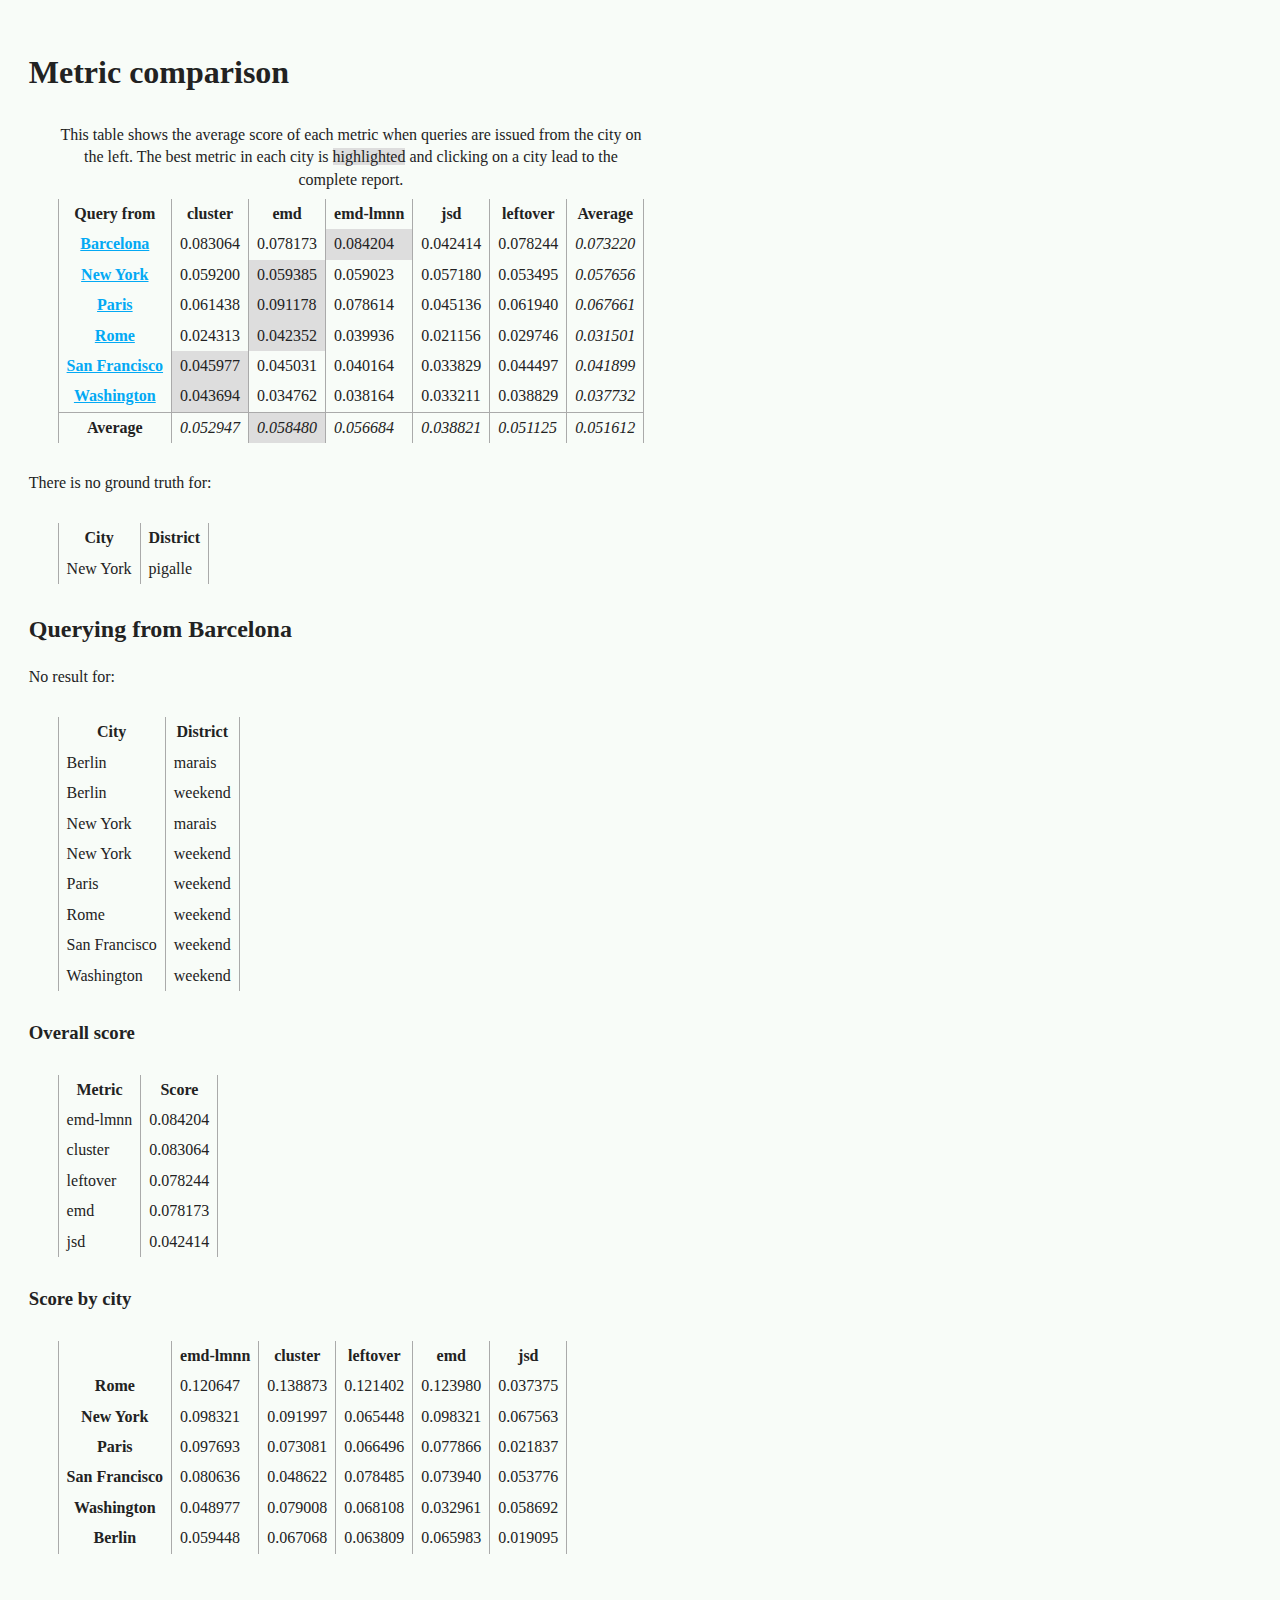
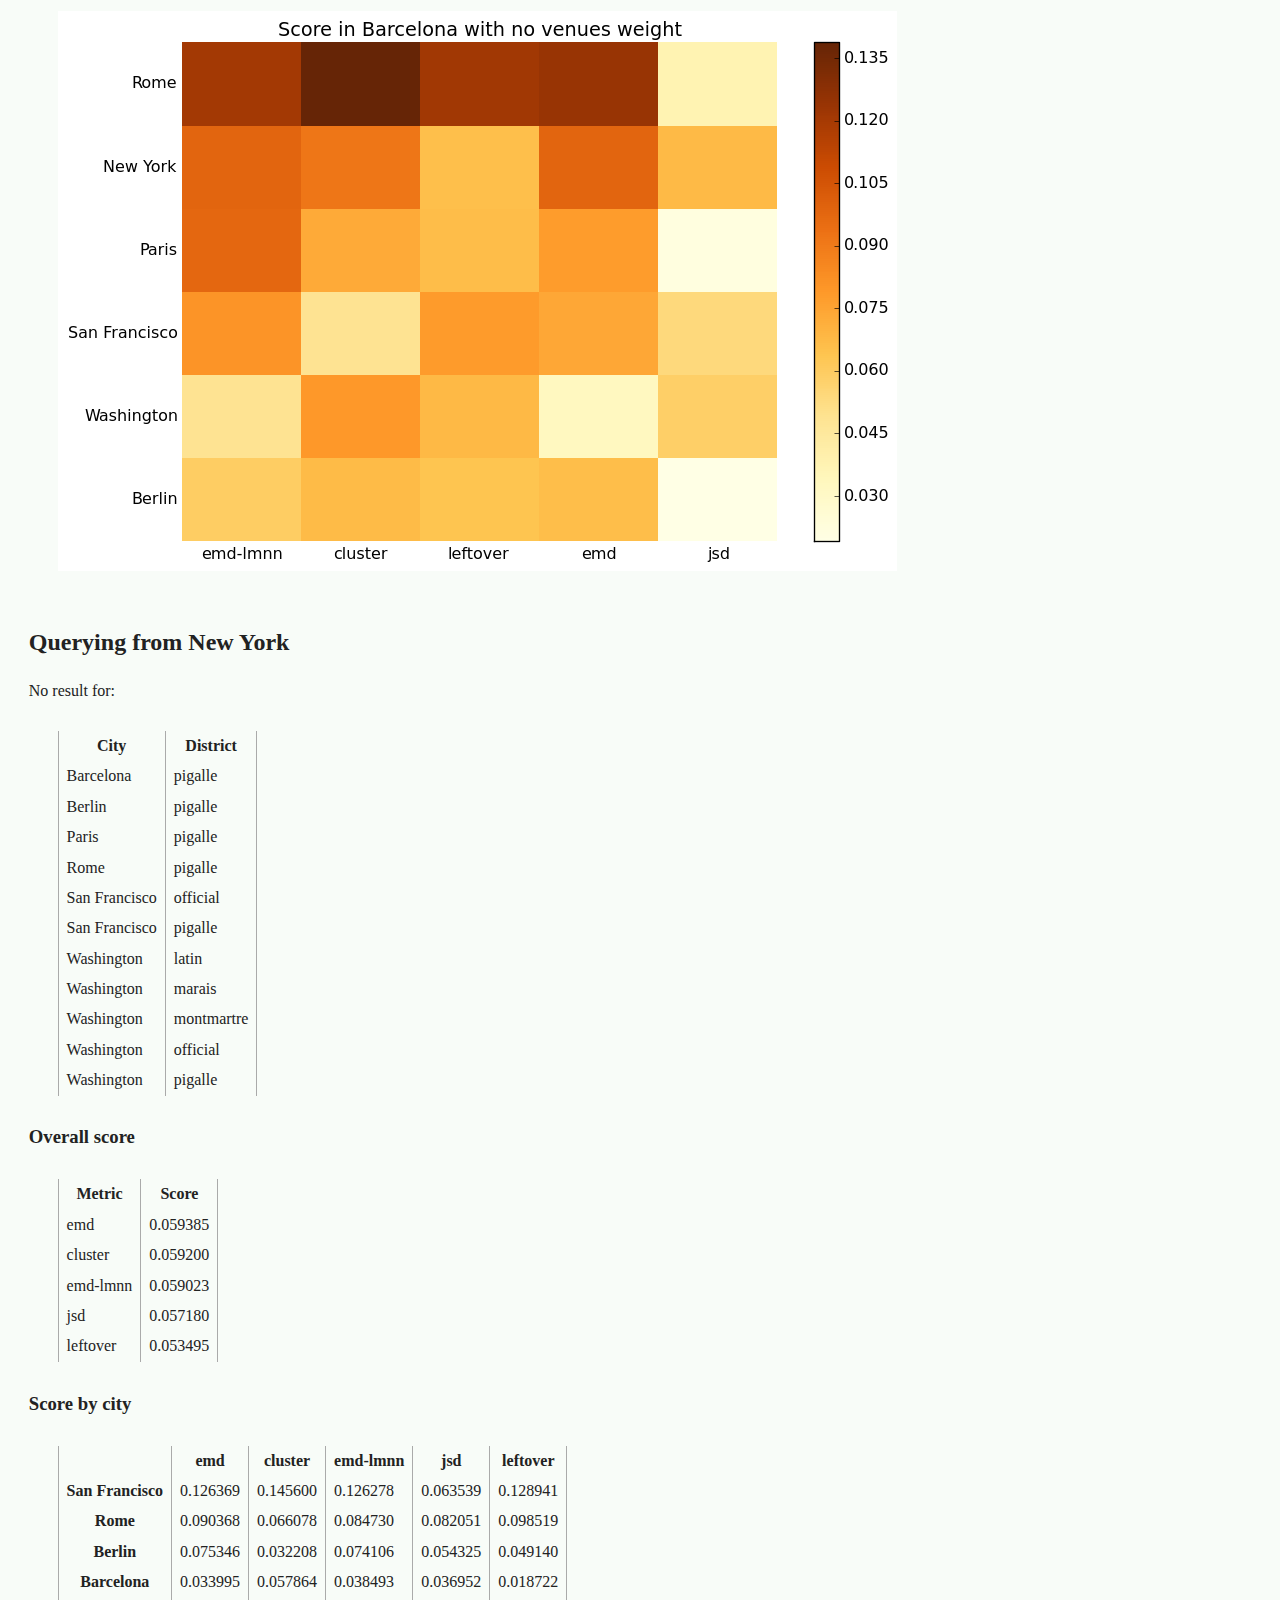
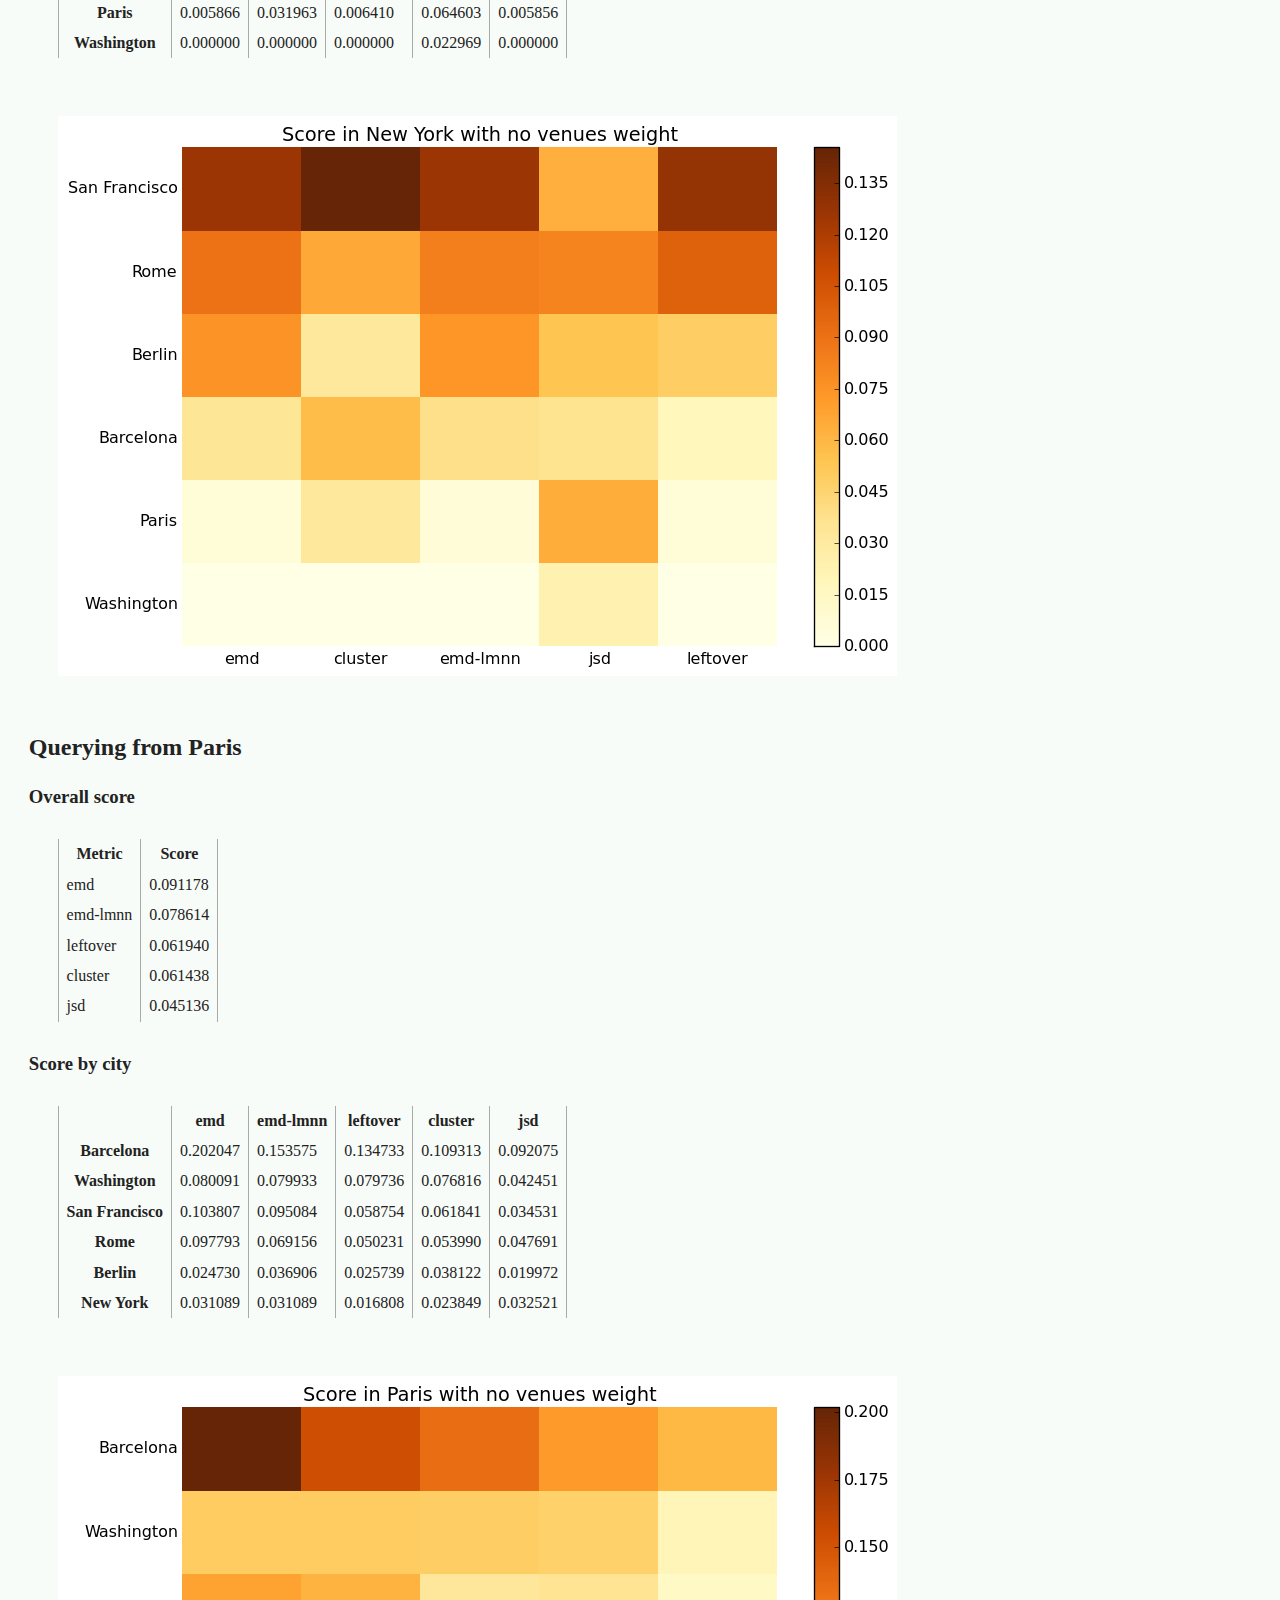
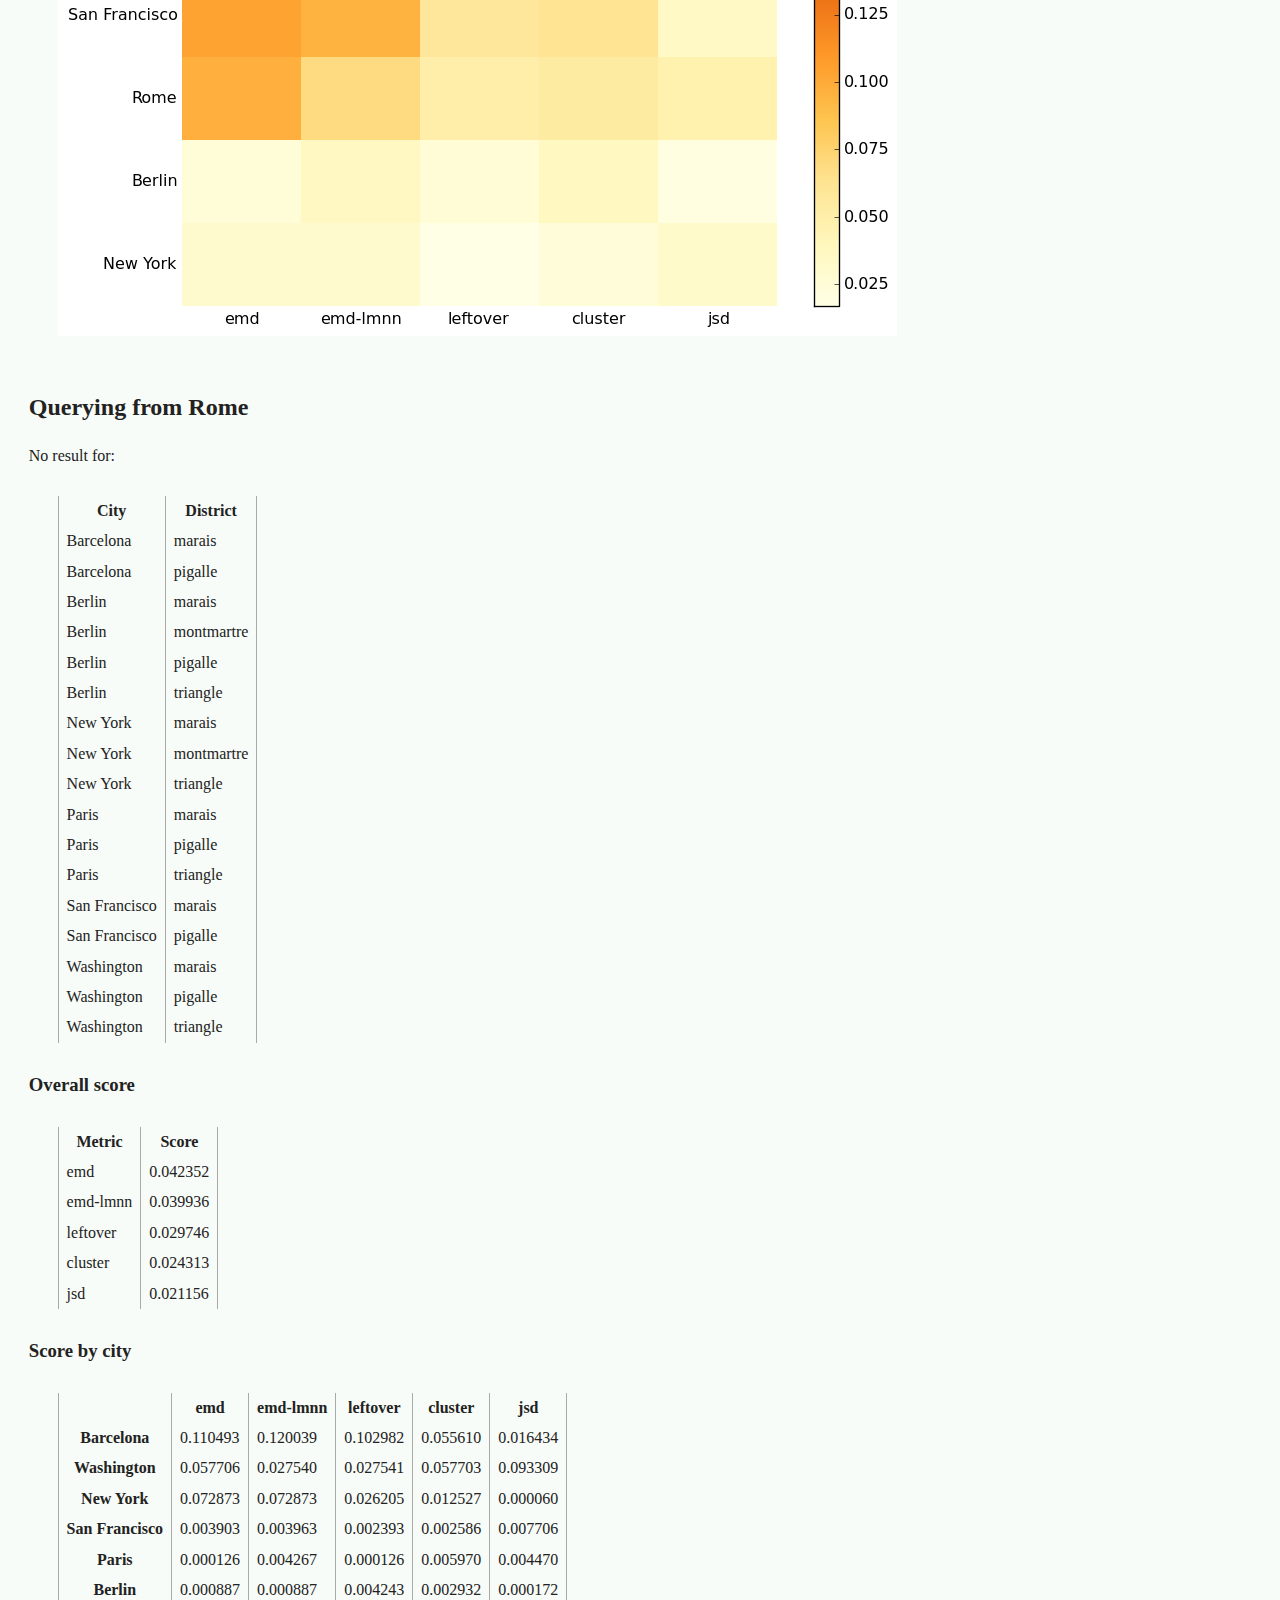
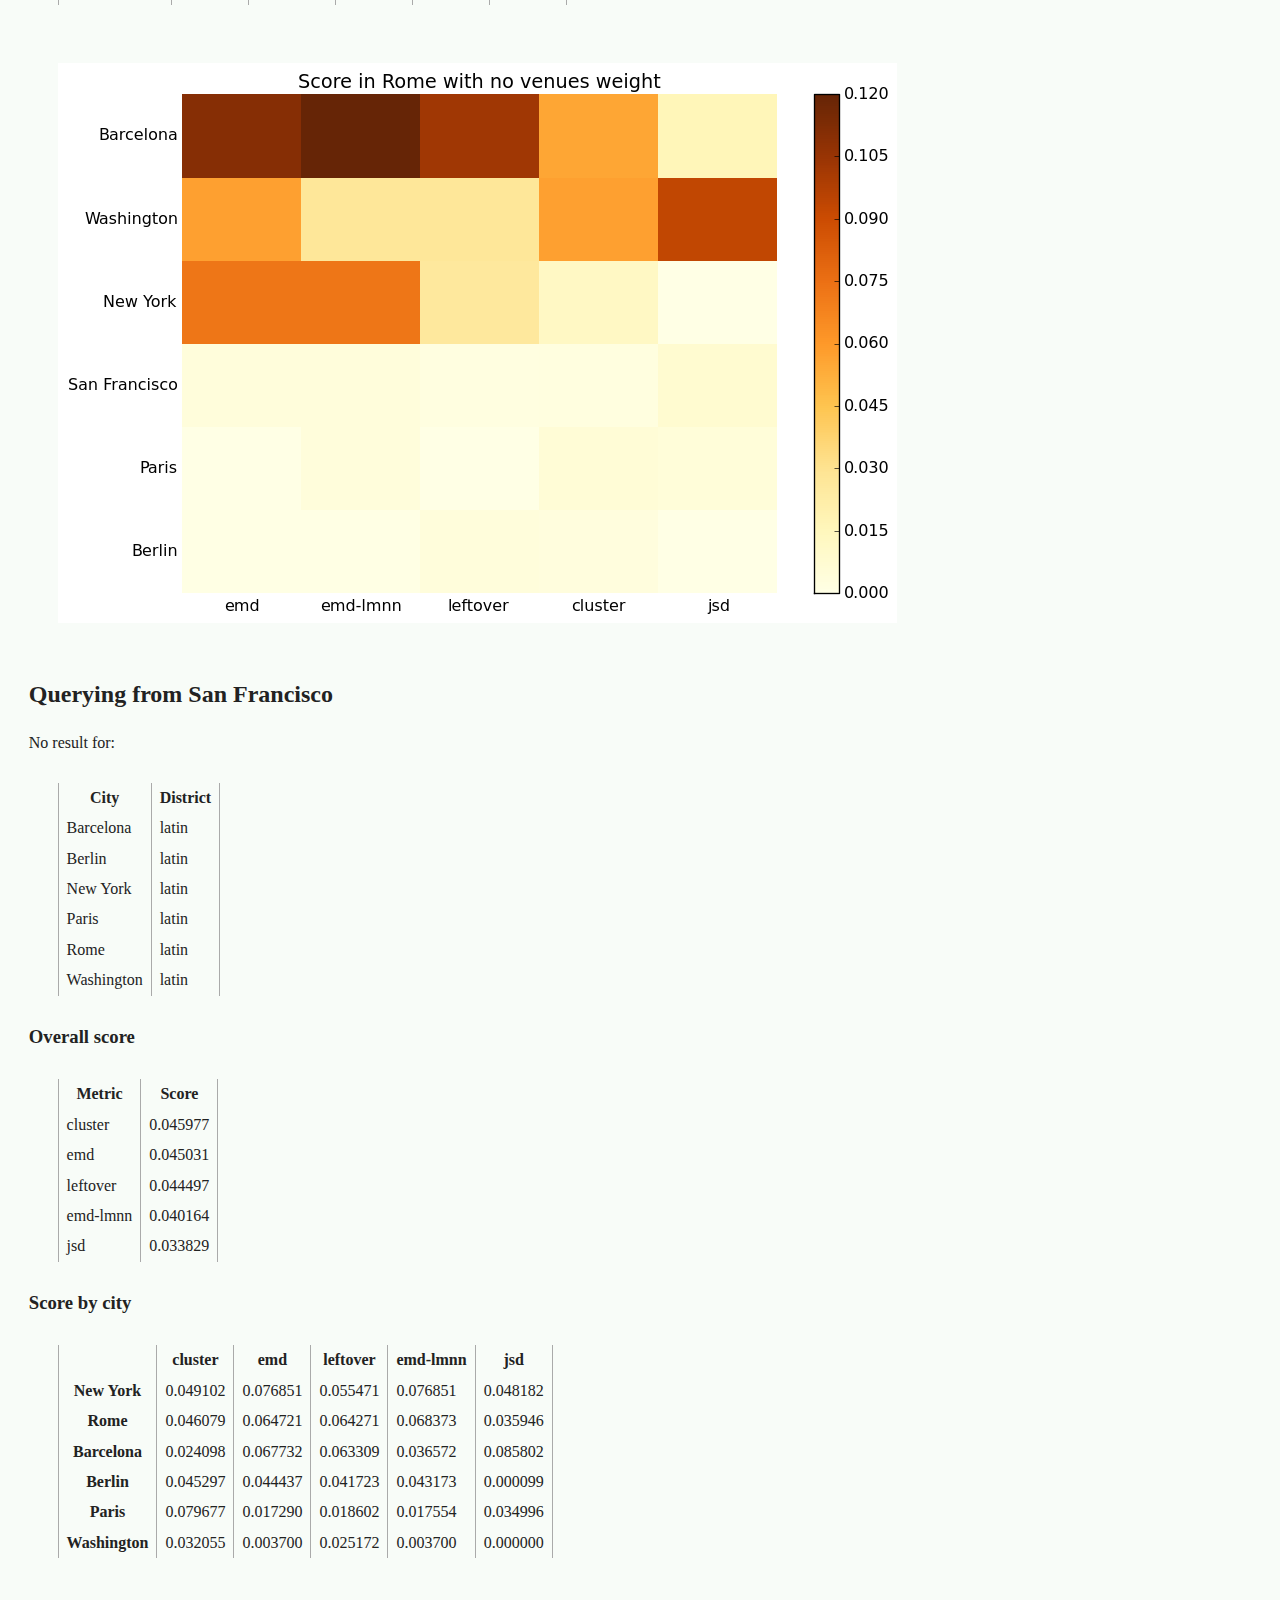
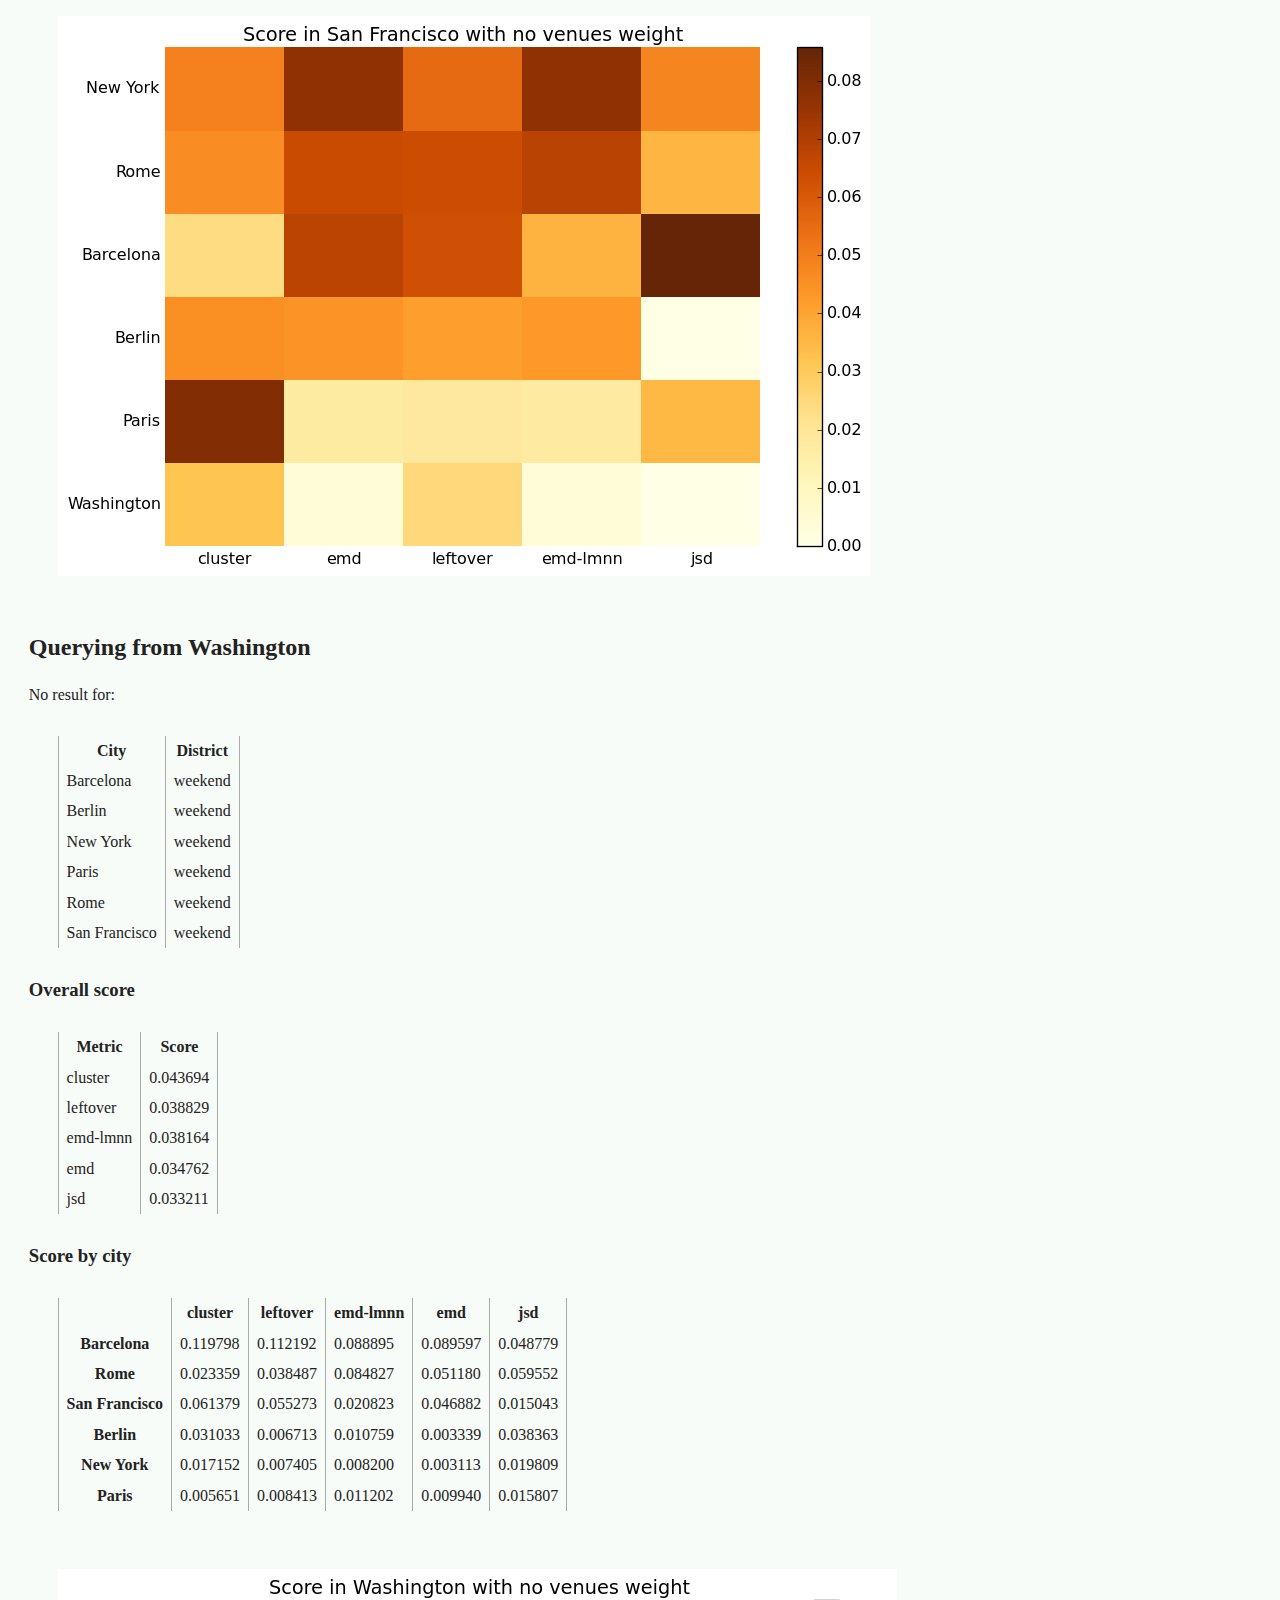
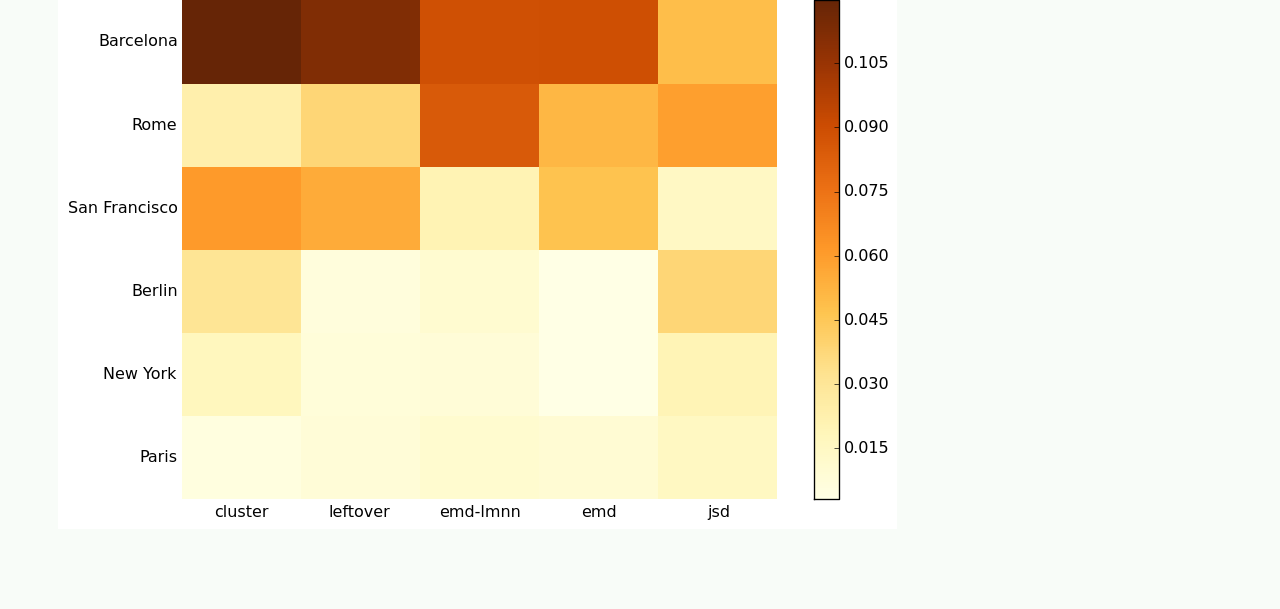
<file: comparaison/res.htm>
<!DOCTYPE html>
<html>
<head>
  <meta charset="utf-8">
  <meta name="generator" content="pandoc">
  <meta name="viewport" content="width=device-width, initial-scale=1.0, user-scalable=yes">
  <title>Metric comparison</title>
  <style type="text/css">code{white-space: pre;}
	  * {
		  -moz-box-sizing: border-box;
		  box-sizing: border-box;
	  }
	  body {
		  padding: 1.3em;
		  background: #f8fcf8;
		  color: #222;
		  line-height: 1.4;
	  }
	  a {color: #03a9f4;}
	  img {margin: 1.8em;}
table{margin: 1.8em; border-collapse:collapse;}
tr {border: none;}
td, th {padding: 0.25rem 0.5rem;
border-right: solid 1px #aaa; border-left: solid 1px #aaa;
}
.average {
	font-style: italic;
}
.bcity {
	background: #ddd;
}
caption {
	margin-bottom: 0.5em;
}
  </style>
  <!--[if lt IE 9]>
    <script src="http://html5shim.googlecode.com/svn/trunk/html5.js"></script>
  <![endif]-->
</head>
<body>
	<h1>Metric comparison</h1>
<table class="dataframe">
	<caption>This table shows the average score of each metric when queries
		are issued from the city on the left.  The best metric in each
		city is <span class="bcity">highlighted</span> and clicking on
		a city lead to the complete report.</caption>
  <thead>
    <tr>
      <th>Query from</th>
      <th>cluster</th>
      <th>emd</th>
      <th>emd-lmnn</th>
      <th>jsd</th>
      <th>leftover</th>
      <th>Average</th>
    </tr>
  </thead>
  <tbody>
    <tr>
	    <th><a href="#barcelona">Barcelona</a></th>
      <td> 0.083064</td>
      <td> 0.078173</td>
      <td class="bcity"> 0.084204</td>
      <td> 0.042414</td>
      <td> 0.078244</td>
      <td class="average"> 0.073220</td>
    </tr>
    <tr>
	    <th><a href="#newyork">New York</a></th>
      <td> 0.059200</td>
      <td class="bcity"> 0.059385</td>
      <td> 0.059023</td>
      <td> 0.057180</td>
      <td> 0.053495</td>
      <td class="average"> 0.057656</td>
    </tr>
    <tr>
	    <th><a href="#paris">Paris</a></th>
      <td> 0.061438</td>
      <td class="bcity"> 0.091178</td>
      <td> 0.078614</td>
      <td> 0.045136</td>
      <td> 0.061940</td>
      <td class="average"> 0.067661</td>
    </tr>
    <tr>
	    <th><a href="#rome">Rome</a></th>
      <td> 0.024313</td>
      <td class="bcity"> 0.042352</td>
      <td> 0.039936</td>
      <td> 0.021156</td>
      <td> 0.029746</td>
      <td class="average"> 0.031501</td>
    </tr>
    <tr>
	    <th><a href="#sanfrancisco">San Francisco</a></th>
      <td class="bcity"> 0.045977</td>
      <td> 0.045031</td>
      <td> 0.040164</td>
      <td> 0.033829</td>
      <td> 0.044497</td>
      <td class="average"> 0.041899</td>
    </tr>
    <tr>
	    <th><a href="#washington">Washington</a></th>
      <td class="bcity"> 0.043694</td>
      <td> 0.034762</td>
      <td> 0.038164</td>
      <td> 0.033211</td>
      <td> 0.038829</td>
      <td class="average"> 0.037732</td>
    </tr>
    <tr style="border-top: solid 1px #aaa;">
      <th>Average</th>
      <td class="average"> 0.052947</td>
      <td class="average bcity"> 0.058480</td>
      <td class="average"> 0.056684</td>
      <td class="average"> 0.038821</td>
      <td class="average"> 0.051125</td>
      <td class="average"> 0.051612</td>
    </tr>
  </tbody>
</table>
<p>There is no ground truth for:</p>
<table  class="dataframe">
  <thead>
    <tr>
      <th>
City
</th>
      <th>
District
</th>
    </tr>
  </thead>
  <tbody>
    <tr>
      <td> 
New York
</td>
      <td> 
pigalle
</td>
    </tr>
  </tbody>
</table>

<h2 id="barcelona">Querying from Barcelona</h2>
<p>No result for:</p>
<table  class="dataframe">
  <thead>
    <tr>
      <th>
City
</th>
      <th>
District
</th>
    </tr>
  </thead>
  <tbody>
    <tr>
      <td>        
Berlin
</td>
      <td>  
marais
</td>
    </tr>
    <tr>
      <td>        
Berlin
</td>
      <td> 
weekend
</td>
    </tr>
    <tr>
      <td>      
New York
</td>
      <td>  
marais
</td>
    </tr>
    <tr>
      <td>      
New York
</td>
      <td> 
weekend
</td>
    </tr>
    <tr>
      <td>         
Paris
</td>
      <td> 
weekend
</td>
    </tr>
    <tr>
      <td>          
Rome
</td>
      <td> 
weekend
</td>
    </tr>
    <tr>
      <td> 
San Francisco
</td>
      <td> 
weekend
</td>
    </tr>
    <tr>
      <td>    
Washington
</td>
      <td> 
weekend
</td>
    </tr>
  </tbody>
</table>

<h3 id="overall-score">Overall score</h3>
<table  class="dataframe">
  <thead>
    <tr>
      <th>
Metric
</th>
      <th>
Score
</th>
    </tr>
  </thead>
  <tbody>
    <tr>
      <td> 
emd-lmnn
</td>
      <td> 
0.084204
</td>
    </tr>
    <tr>
      <td>  
cluster
</td>
      <td> 
0.083064
</td>
    </tr>
    <tr>
      <td> 
leftover
</td>
      <td> 
0.078244
</td>
    </tr>
    <tr>
      <td>      
emd
</td>
      <td> 
0.078173
</td>
    </tr>
    <tr>
      <td>      
jsd
</td>
      <td> 
0.042414
</td>
    </tr>
  </tbody>
</table>
<h3 id="score-by-city">Score by city</h3>
<table  class="dataframe">
  <thead>
    <tr>
      <th></th>
      <th>
emd-lmnn
</th>
      <th>
cluster
</th>
      <th>
leftover
</th>
      <th>
emd
</th>
      <th>
jsd
</th>
    </tr>
  </thead>
  <tbody>
    <tr>
      <th>
Rome
</th>
      <td> 
0.120647
</td>
      <td> 
0.138873
</td>
      <td> 
0.121402
</td>
      <td> 
0.123980
</td>
      <td> 
0.037375
</td>
    </tr>
    <tr>
      <th>
New York
</th>
      <td> 
0.098321
</td>
      <td> 
0.091997
</td>
      <td> 
0.065448
</td>
      <td> 
0.098321
</td>
      <td> 
0.067563
</td>
    </tr>
    <tr>
      <th>
Paris
</th>
      <td> 
0.097693
</td>
      <td> 
0.073081
</td>
      <td> 
0.066496
</td>
      <td> 
0.077866
</td>
      <td> 
0.021837
</td>
    </tr>
    <tr>
      <th>
San Francisco
</th>
      <td> 
0.080636
</td>
      <td> 
0.048622
</td>
      <td> 
0.078485
</td>
      <td> 
0.073940
</td>
      <td> 
0.053776
</td>
    </tr>
    <tr>
      <th>
Washington
</th>
      <td> 
0.048977
</td>
      <td> 
0.079008
</td>
      <td> 
0.068108
</td>
      <td> 
0.032961
</td>
      <td> 
0.058692
</td>
    </tr>
    <tr>
      <th>
Berlin
</th>
      <td> 
0.059448
</td>
      <td> 
0.067068
</td>
      <td> 
0.063809
</td>
      <td> 
0.065983
</td>
      <td> 
0.019095
</td>
    </tr>
  </tbody>
</table>
<p><img src="metrics_from_barcelona.png"></p>
<h2 id="newyork">Querying from New York</h2>
<p>No result for:</p>
<table  class="dataframe">
  <thead>
    <tr>
      <th>
City
</th>
      <th>
District
</th>
    </tr>
  </thead>
  <tbody>
    <tr>
      <td>     
Barcelona
</td>
      <td>    
pigalle
</td>
    </tr>
    <tr>
      <td>        
Berlin
</td>
      <td>    
pigalle
</td>
    </tr>
    <tr>
      <td>         
Paris
</td>
      <td>    
pigalle
</td>
    </tr>
    <tr>
      <td>          
Rome
</td>
      <td>    
pigalle
</td>
    </tr>
    <tr>
      <td> 
San Francisco
</td>
      <td>   
official
</td>
    </tr>
    <tr>
      <td> 
San Francisco
</td>
      <td>    
pigalle
</td>
    </tr>
    <tr>
      <td>    
Washington
</td>
      <td>      
latin
</td>
    </tr>
    <tr>
      <td>    
Washington
</td>
      <td>     
marais
</td>
    </tr>
    <tr>
      <td>    
Washington
</td>
      <td> 
montmartre
</td>
    </tr>
    <tr>
      <td>    
Washington
</td>
      <td>   
official
</td>
    </tr>
    <tr>
      <td>    
Washington
</td>
      <td>    
pigalle
</td>
    </tr>
  </tbody>
</table>

<h3 id="overall-score-1">Overall score</h3>
<table  class="dataframe">
  <thead>
    <tr>
      <th>
Metric
</th>
      <th>
Score
</th>
    </tr>
  </thead>
  <tbody>
    <tr>
      <td>      
emd
</td>
      <td> 
0.059385
</td>
    </tr>
    <tr>
      <td>  
cluster
</td>
      <td> 
0.059200
</td>
    </tr>
    <tr>
      <td> 
emd-lmnn
</td>
      <td> 
0.059023
</td>
    </tr>
    <tr>
      <td>      
jsd
</td>
      <td> 
0.057180
</td>
    </tr>
    <tr>
      <td> 
leftover
</td>
      <td> 
0.053495
</td>
    </tr>
  </tbody>
</table>
<h3 id="score-by-city-1">Score by city</h3>
<table  class="dataframe">
  <thead>
    <tr>
      <th></th>
      <th>
emd
</th>
      <th>
cluster
</th>
      <th>
emd-lmnn
</th>
      <th>
jsd
</th>
      <th>
leftover
</th>
    </tr>
  </thead>
  <tbody>
    <tr>
      <th>
San Francisco
</th>
      <td> 
0.126369
</td>
      <td> 
0.145600
</td>
      <td> 
0.126278
</td>
      <td> 
0.063539
</td>
      <td> 
0.128941
</td>
    </tr>
    <tr>
      <th>
Rome
</th>
      <td> 
0.090368
</td>
      <td> 
0.066078
</td>
      <td> 
0.084730
</td>
      <td> 
0.082051
</td>
      <td> 
0.098519
</td>
    </tr>
    <tr>
      <th>
Berlin
</th>
      <td> 
0.075346
</td>
      <td> 
0.032208
</td>
      <td> 
0.074106
</td>
      <td> 
0.054325
</td>
      <td> 
0.049140
</td>
    </tr>
    <tr>
      <th>
Barcelona
</th>
      <td> 
0.033995
</td>
      <td> 
0.057864
</td>
      <td> 
0.038493
</td>
      <td> 
0.036952
</td>
      <td> 
0.018722
</td>
    </tr>
    <tr>
      <th>
Paris
</th>
      <td> 
0.005866
</td>
      <td> 
0.031963
</td>
      <td> 
0.006410
</td>
      <td> 
0.064603
</td>
      <td> 
0.005856
</td>
    </tr>
    <tr>
      <th>
Washington
</th>
      <td> 
0.000000
</td>
      <td> 
0.000000
</td>
      <td> 
0.000000
</td>
      <td> 
0.022969
</td>
      <td> 
0.000000
</td>
    </tr>
  </tbody>
</table>
<p><img src="metrics_from_newyork.png"></p>
<h2 id="paris">Querying from Paris</h2>

<h3 id="overall-score-2">Overall score</h3>
<table  class="dataframe">
  <thead>
    <tr>
      <th>
Metric
</th>
      <th>
Score
</th>
    </tr>
  </thead>
  <tbody>
    <tr>
      <td>      
emd
</td>
      <td> 
0.091178
</td>
    </tr>
    <tr>
      <td> 
emd-lmnn
</td>
      <td> 
0.078614
</td>
    </tr>
    <tr>
      <td> 
leftover
</td>
      <td> 
0.061940
</td>
    </tr>
    <tr>
      <td>  
cluster
</td>
      <td> 
0.061438
</td>
    </tr>
    <tr>
      <td>      
jsd
</td>
      <td> 
0.045136
</td>
    </tr>
  </tbody>
</table>
<h3 id="score-by-city-2">Score by city</h3>
<table  class="dataframe">
  <thead>
    <tr>
      <th></th>
      <th>
emd
</th>
      <th>
emd-lmnn
</th>
      <th>
leftover
</th>
      <th>
cluster
</th>
      <th>
jsd
</th>
    </tr>
  </thead>
  <tbody>
    <tr>
      <th>
Barcelona
</th>
      <td> 
0.202047
</td>
      <td> 
0.153575
</td>
      <td> 
0.134733
</td>
      <td> 
0.109313
</td>
      <td> 
0.092075
</td>
    </tr>
    <tr>
      <th>
Washington
</th>
      <td> 
0.080091
</td>
      <td> 
0.079933
</td>
      <td> 
0.079736
</td>
      <td> 
0.076816
</td>
      <td> 
0.042451
</td>
    </tr>
    <tr>
      <th>
San Francisco
</th>
      <td> 
0.103807
</td>
      <td> 
0.095084
</td>
      <td> 
0.058754
</td>
      <td> 
0.061841
</td>
      <td> 
0.034531
</td>
    </tr>
    <tr>
      <th>
Rome
</th>
      <td> 
0.097793
</td>
      <td> 
0.069156
</td>
      <td> 
0.050231
</td>
      <td> 
0.053990
</td>
      <td> 
0.047691
</td>
    </tr>
    <tr>
      <th>
Berlin
</th>
      <td> 
0.024730
</td>
      <td> 
0.036906
</td>
      <td> 
0.025739
</td>
      <td> 
0.038122
</td>
      <td> 
0.019972
</td>
    </tr>
    <tr>
      <th>
New York
</th>
      <td> 
0.031089
</td>
      <td> 
0.031089
</td>
      <td> 
0.016808
</td>
      <td> 
0.023849
</td>
      <td> 
0.032521
</td>
    </tr>
  </tbody>
</table>
<p><img src="metrics_from_paris.png"></p>
<h2 id="rome">Querying from Rome</h2>

<p>No result for:</p>
<table  class="dataframe">
  <thead>
    <tr>
      <th>
City
</th>
      <th>
District
</th>
    </tr>
  </thead>
  <tbody>
    <tr>
      <td>     
Barcelona
</td>
      <td>     
marais
</td>
    </tr>
    <tr>
      <td>     
Barcelona
</td>
      <td>    
pigalle
</td>
    </tr>
    <tr>
      <td>        
Berlin
</td>
      <td>     
marais
</td>
    </tr>
    <tr>
      <td>        
Berlin
</td>
      <td> 
montmartre
</td>
    </tr>
    <tr>
      <td>        
Berlin
</td>
      <td>    
pigalle
</td>
    </tr>
    <tr>
      <td>        
Berlin
</td>
      <td>   
triangle
</td>
    </tr>
    <tr>
      <td>      
New York
</td>
      <td>     
marais
</td>
    </tr>
    <tr>
      <td>      
New York
</td>
      <td> 
montmartre
</td>
    </tr>
    <tr>
      <td>      
New York
</td>
      <td>   
triangle
</td>
    </tr>
    <tr>
      <td>         
Paris
</td>
      <td>     
marais
</td>
    </tr>
    <tr>
      <td>         
Paris
</td>
      <td>    
pigalle
</td>
    </tr>
    <tr>
      <td>         
Paris
</td>
      <td>   
triangle
</td>
    </tr>
    <tr>
      <td> 
San Francisco
</td>
      <td>     
marais
</td>
    </tr>
    <tr>
      <td> 
San Francisco
</td>
      <td>    
pigalle
</td>
    </tr>
    <tr>
      <td>    
Washington
</td>
      <td>     
marais
</td>
    </tr>
    <tr>
      <td>    
Washington
</td>
      <td>    
pigalle
</td>
    </tr>
    <tr>
      <td>    
Washington
</td>
      <td>   
triangle
</td>
    </tr>
  </tbody>
</table>

<h3 id="overall-score-3">Overall score</h3>
<table  class="dataframe">
  <thead>
    <tr>
      <th>
Metric
</th>
      <th>
Score
</th>
    </tr>
  </thead>
  <tbody>
    <tr>
      <td>      
emd
</td>
      <td> 
0.042352
</td>
    </tr>
    <tr>
      <td> 
emd-lmnn
</td>
      <td> 
0.039936
</td>
    </tr>
    <tr>
      <td> 
leftover
</td>
      <td> 
0.029746
</td>
    </tr>
    <tr>
      <td>  
cluster
</td>
      <td> 
0.024313
</td>
    </tr>
    <tr>
      <td>      
jsd
</td>
      <td> 
0.021156
</td>
    </tr>
  </tbody>
</table>
<h3 id="score-by-city-3">Score by city</h3>
<table  class="dataframe">
  <thead>
    <tr>
      <th></th>
      <th>
emd
</th>
      <th>
emd-lmnn
</th>
      <th>
leftover
</th>
      <th>
cluster
</th>
      <th>
jsd
</th>
    </tr>
  </thead>
  <tbody>
    <tr>
      <th>
Barcelona
</th>
      <td> 
0.110493
</td>
      <td> 
0.120039
</td>
      <td> 
0.102982
</td>
      <td> 
0.055610
</td>
      <td> 
0.016434
</td>
    </tr>
    <tr>
      <th>
Washington
</th>
      <td> 
0.057706
</td>
      <td> 
0.027540
</td>
      <td> 
0.027541
</td>
      <td> 
0.057703
</td>
      <td> 
0.093309
</td>
    </tr>
    <tr>
      <th>
New York
</th>
      <td> 
0.072873
</td>
      <td> 
0.072873
</td>
      <td> 
0.026205
</td>
      <td> 
0.012527
</td>
      <td> 
0.000060
</td>
    </tr>
    <tr>
      <th>
San Francisco
</th>
      <td> 
0.003903
</td>
      <td> 
0.003963
</td>
      <td> 
0.002393
</td>
      <td> 
0.002586
</td>
      <td> 
0.007706
</td>
    </tr>
    <tr>
      <th>
Paris
</th>
      <td> 
0.000126
</td>
      <td> 
0.004267
</td>
      <td> 
0.000126
</td>
      <td> 
0.005970
</td>
      <td> 
0.004470
</td>
    </tr>
    <tr>
      <th>
Berlin
</th>
      <td> 
0.000887
</td>
      <td> 
0.000887
</td>
      <td> 
0.004243
</td>
      <td> 
0.002932
</td>
      <td> 
0.000172
</td>
    </tr>
  </tbody>
</table>
<p><img src="metrics_from_rome.png"></p>
<h2 id="sanfrancisco">Querying from San Francisco</h2>

<p>No result for:</p>
<table  class="dataframe">
  <thead>
    <tr>
      <th>
City
</th>
      <th>
District
</th>
    </tr>
  </thead>
  <tbody>
    <tr>
      <td>  
Barcelona
</td>
      <td> 
latin
</td>
    </tr>
    <tr>
      <td>     
Berlin
</td>
      <td> 
latin
</td>
    </tr>
    <tr>
      <td>   
New York
</td>
      <td> 
latin
</td>
    </tr>
    <tr>
      <td>      
Paris
</td>
      <td> 
latin
</td>
    </tr>
    <tr>
      <td>       
Rome
</td>
      <td> 
latin
</td>
    </tr>
    <tr>
      <td> 
Washington
</td>
      <td> 
latin
</td>
    </tr>
  </tbody>
</table>

<h3 id="overall-score-4">Overall score</h3>
<table  class="dataframe">
  <thead>
    <tr>
      <th>
Metric
</th>
      <th>
Score
</th>
    </tr>
  </thead>
  <tbody>
    <tr>
      <td>  
cluster
</td>
      <td> 
0.045977
</td>
    </tr>
    <tr>
      <td>      
emd
</td>
      <td> 
0.045031
</td>
    </tr>
    <tr>
      <td> 
leftover
</td>
      <td> 
0.044497
</td>
    </tr>
    <tr>
      <td> 
emd-lmnn
</td>
      <td> 
0.040164
</td>
    </tr>
    <tr>
      <td>      
jsd
</td>
      <td> 
0.033829
</td>
    </tr>
  </tbody>
</table>
<h3 id="score-by-city-4">Score by city</h3>
<table  class="dataframe">
  <thead>
    <tr>
      <th></th>
      <th>
cluster
</th>
      <th>
emd
</th>
      <th>
leftover
</th>
      <th>
emd-lmnn
</th>
      <th>
jsd
</th>
    </tr>
  </thead>
  <tbody>
    <tr>
      <th>
New York
</th>
      <td> 
0.049102
</td>
      <td> 
0.076851
</td>
      <td> 
0.055471
</td>
      <td> 
0.076851
</td>
      <td> 
0.048182
</td>
    </tr>
    <tr>
      <th>
Rome
</th>
      <td> 
0.046079
</td>
      <td> 
0.064721
</td>
      <td> 
0.064271
</td>
      <td> 
0.068373
</td>
      <td> 
0.035946
</td>
    </tr>
    <tr>
      <th>
Barcelona
</th>
      <td> 
0.024098
</td>
      <td> 
0.067732
</td>
      <td> 
0.063309
</td>
      <td> 
0.036572
</td>
      <td> 
0.085802
</td>
    </tr>
    <tr>
      <th>
Berlin
</th>
      <td> 
0.045297
</td>
      <td> 
0.044437
</td>
      <td> 
0.041723
</td>
      <td> 
0.043173
</td>
      <td> 
0.000099
</td>
    </tr>
    <tr>
      <th>
Paris
</th>
      <td> 
0.079677
</td>
      <td> 
0.017290
</td>
      <td> 
0.018602
</td>
      <td> 
0.017554
</td>
      <td> 
0.034996
</td>
    </tr>
    <tr>
      <th>
Washington
</th>
      <td> 
0.032055
</td>
      <td> 
0.003700
</td>
      <td> 
0.025172
</td>
      <td> 
0.003700
</td>
      <td> 
0.000000
</td>
    </tr>
  </tbody>
</table>
<p><img src="metrics_from_sanfrancisco.png"></p>
<h2 id="washington">Querying from Washington</h2>

<p>No result for:</p>
<table  class="dataframe">
  <thead>
    <tr>
      <th>
City
</th>
      <th>
District
</th>
    </tr>
  </thead>
  <tbody>
    <tr>
      <td>     
Barcelona
</td>
      <td> 
weekend
</td>
    </tr>
    <tr>
      <td>        
Berlin
</td>
      <td> 
weekend
</td>
    </tr>
    <tr>
      <td>      
New York
</td>
      <td> 
weekend
</td>
    </tr>
    <tr>
      <td>         
Paris
</td>
      <td> 
weekend
</td>
    </tr>
    <tr>
      <td>          
Rome
</td>
      <td> 
weekend
</td>
    </tr>
    <tr>
      <td> 
San Francisco
</td>
      <td> 
weekend
</td>
    </tr>
  </tbody>
</table>

<h3 id="overall-score-5">Overall score</h3>
<table  class="dataframe">
  <thead>
    <tr>
      <th>
Metric
</th>
      <th>
Score
</th>
    </tr>
  </thead>
  <tbody>
    <tr>
      <td>  
cluster
</td>
      <td> 
0.043694
</td>
    </tr>
    <tr>
      <td> 
leftover
</td>
      <td> 
0.038829
</td>
    </tr>
    <tr>
      <td> 
emd-lmnn
</td>
      <td> 
0.038164
</td>
    </tr>
    <tr>
      <td>      
emd
</td>
      <td> 
0.034762
</td>
    </tr>
    <tr>
      <td>      
jsd
</td>
      <td> 
0.033211
</td>
    </tr>
  </tbody>
</table>
<h3 id="score-by-city-5">Score by city</h3>
<table  class="dataframe">
  <thead>
    <tr>
      <th></th>
      <th>
cluster
</th>
      <th>
leftover
</th>
      <th>
emd-lmnn
</th>
      <th>
emd
</th>
      <th>
jsd
</th>
    </tr>
  </thead>
  <tbody>
    <tr>
      <th>
Barcelona
</th>
      <td> 
0.119798
</td>
      <td> 
0.112192
</td>
      <td> 
0.088895
</td>
      <td> 
0.089597
</td>
      <td> 
0.048779
</td>
    </tr>
    <tr>
      <th>
Rome
</th>
      <td> 
0.023359
</td>
      <td> 
0.038487
</td>
      <td> 
0.084827
</td>
      <td> 
0.051180
</td>
      <td> 
0.059552
</td>
    </tr>
    <tr>
      <th>
San Francisco
</th>
      <td> 
0.061379
</td>
      <td> 
0.055273
</td>
      <td> 
0.020823
</td>
      <td> 
0.046882
</td>
      <td> 
0.015043
</td>
    </tr>
    <tr>
      <th>
Berlin
</th>
      <td> 
0.031033
</td>
      <td> 
0.006713
</td>
      <td> 
0.010759
</td>
      <td> 
0.003339
</td>
      <td> 
0.038363
</td>
    </tr>
    <tr>
      <th>
New York
</th>
      <td> 
0.017152
</td>
      <td> 
0.007405
</td>
      <td> 
0.008200
</td>
      <td> 
0.003113
</td>
      <td> 
0.019809
</td>
    </tr>
    <tr>
      <th>
Paris
</th>
      <td> 
0.005651
</td>
      <td> 
0.008413
</td>
      <td> 
0.011202
</td>
      <td> 
0.009940
</td>
      <td> 
0.015807
</td>
    </tr>
  </tbody>
</table>
<p><img src="metrics_from_washington.png"></p>
</body>
</html>
</file>
